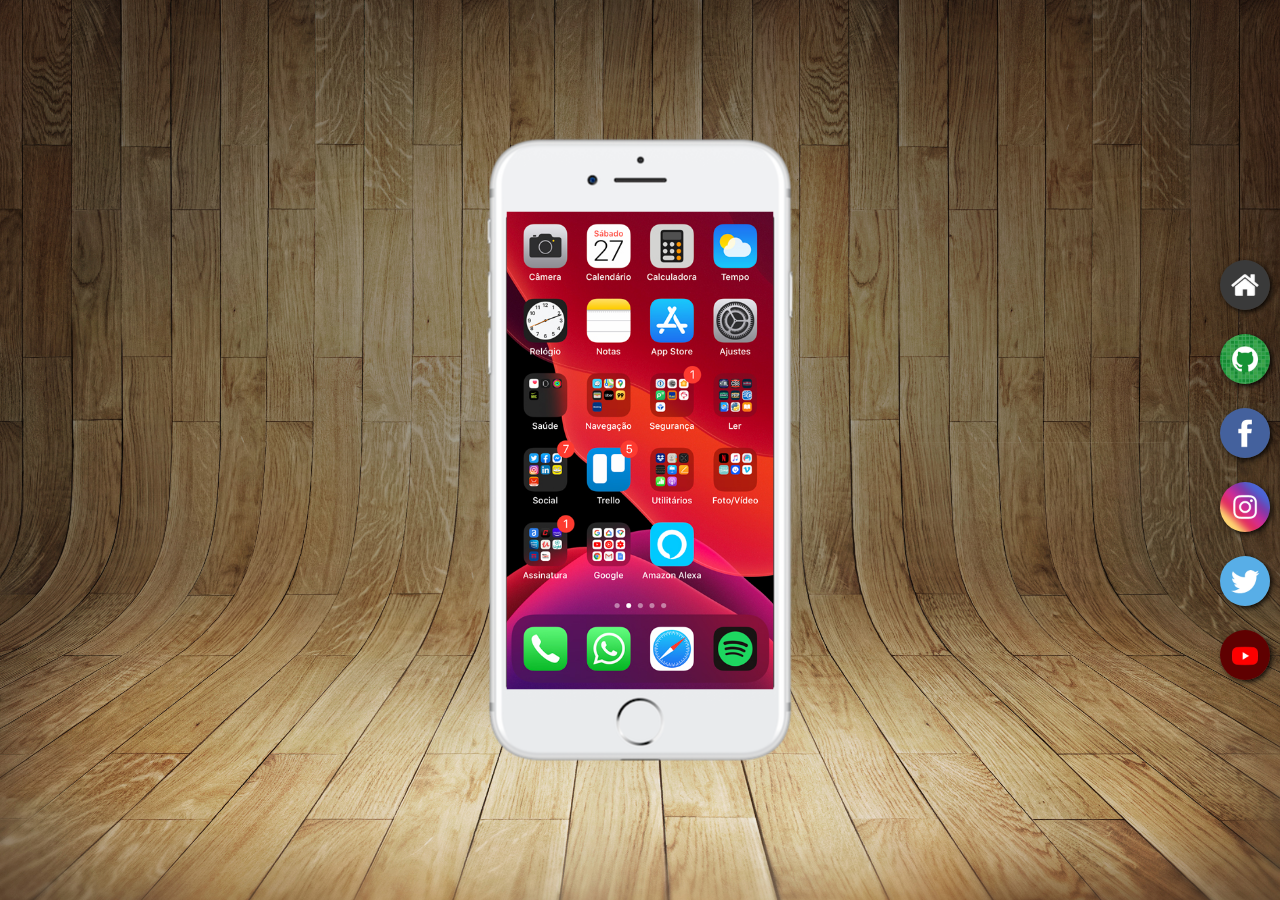
<file: index.html>
<!DOCTYPE html>
<html lang="pt-br">
<head>
    <meta charset="UTF-8">
    <meta name="viewport" content="width=device-width, initial-scale=1.0">
    <title>Projeto redes sociais</title>
    <link rel="stylesheet" href="style/style.css">
</head>
<body>
    <main>
        <section id="telefone">
            <iframe src="pag2.html" frameborder="0" name="tela" id="tela"></iframe>

        </section>

        <section id="redes-sociais">
            <a href="pag2.html" target="tela"> <img src="imagens/logo-home.jpg" alt="" class="fc"></a> <br>
            <a href="#" target="tela"> <img src="imagens/logo-github.jpg" alt=""></a> <br>
            <a href="#" target="tela"> <img src="imagens/logo-facebook.jpg" alt=""></a> <br>
            <a href="#" target="tela"> <img src="imagens/logo-instagram.jpg" alt=""></a> <br>
            <a href="#" target="tela"> <img src="imagens/logo-twitter.jpg" alt=""></a> <br>
            <a href="youtube.html" target="tela"> <img src="imagens/logo-youtube.jpg" alt=""></a>

        </section>
    </main>
    
</body>
</html>
</file>
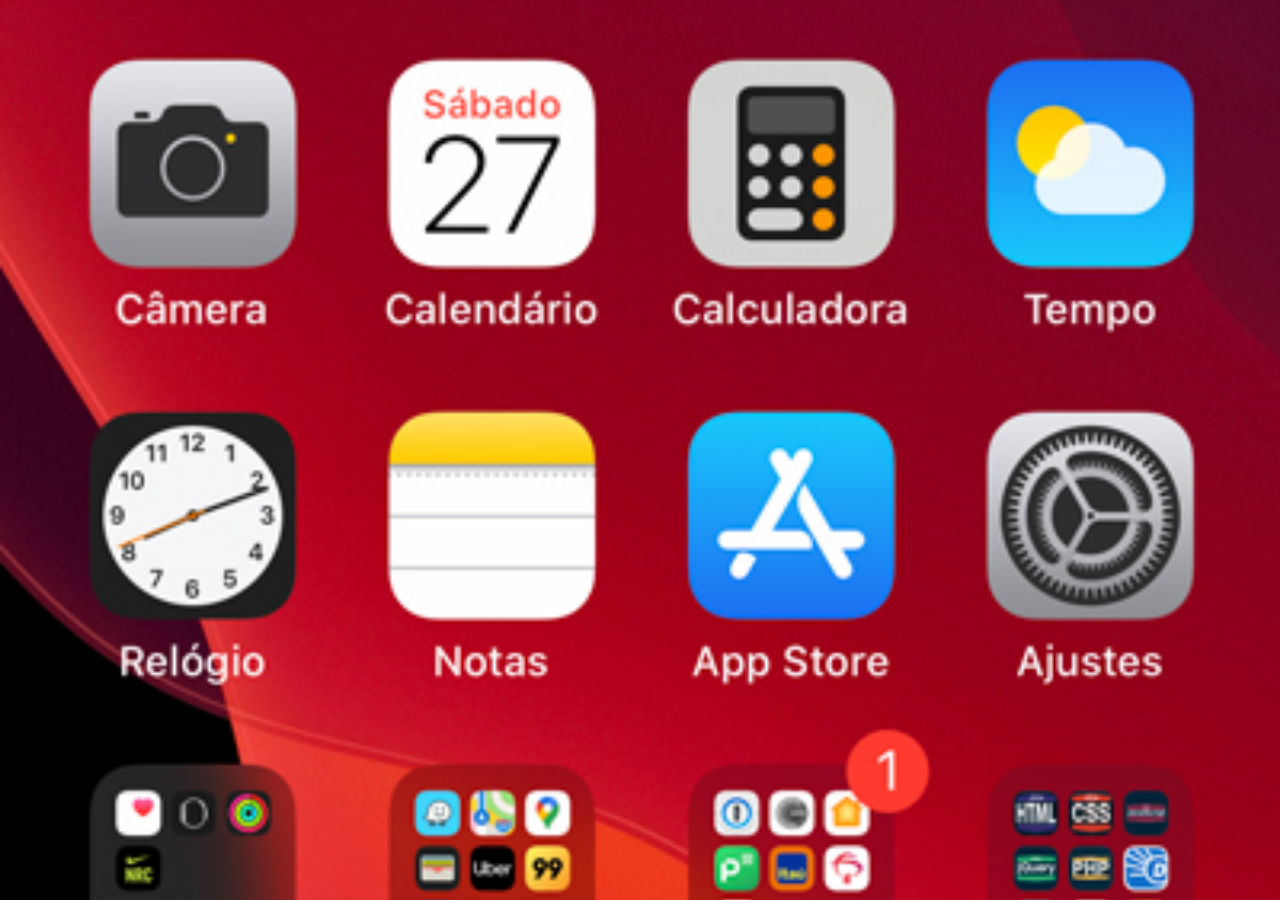
<file: pag2.html>
<!DOCTYPE html>
<html lang="pt-br">
<head>
    <meta charset="UTF-8">
    <meta name="viewport" content="width=device-width, initial-scale=1.0">
    <title>Home</title>
    <style>
        * {
            padding: 0px;
            margin: 0px;
        }

        body {
            width: 100vw;
            height: 100vh;
            background: url("imagens/tela-home.jpg") no-repeat center top;
            background-size: cover;
            background-attachment: fixed;
        }
    </style>
</head>
<body>
    
</body>
</html>
</file>
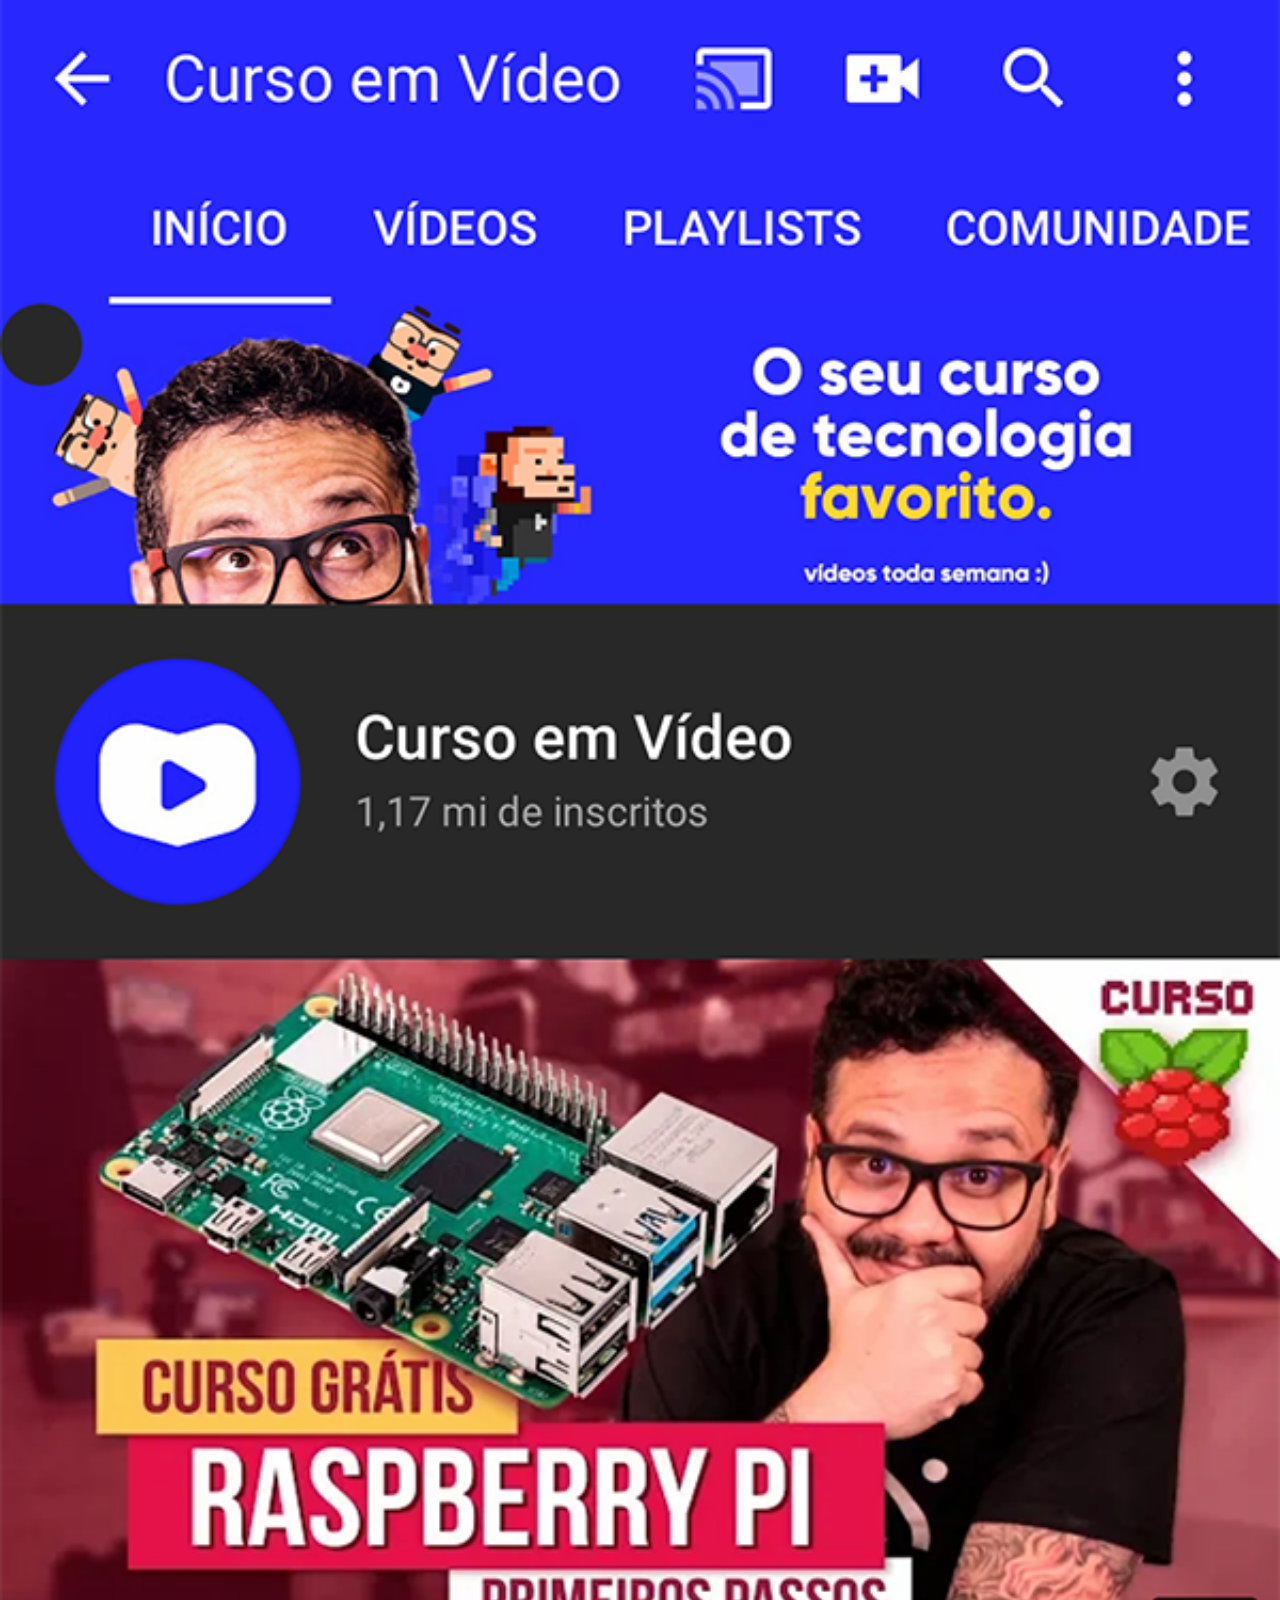
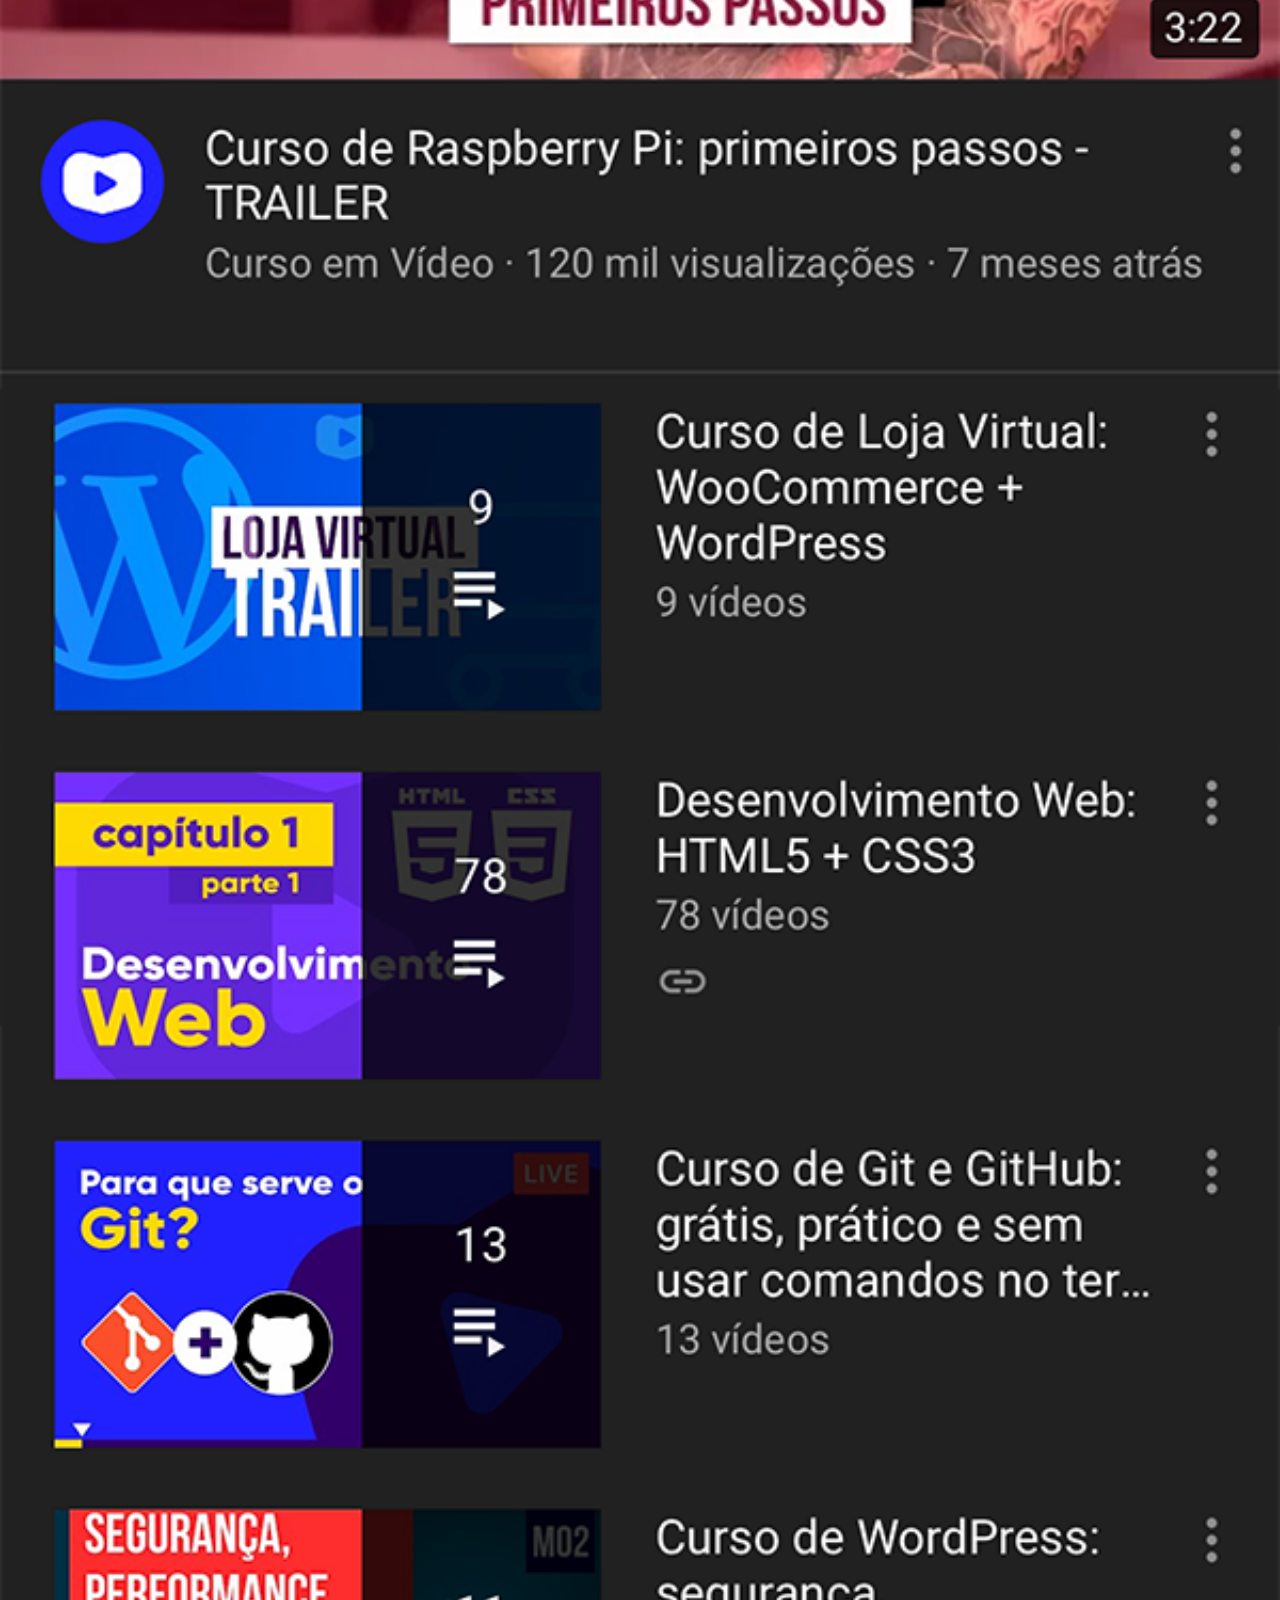
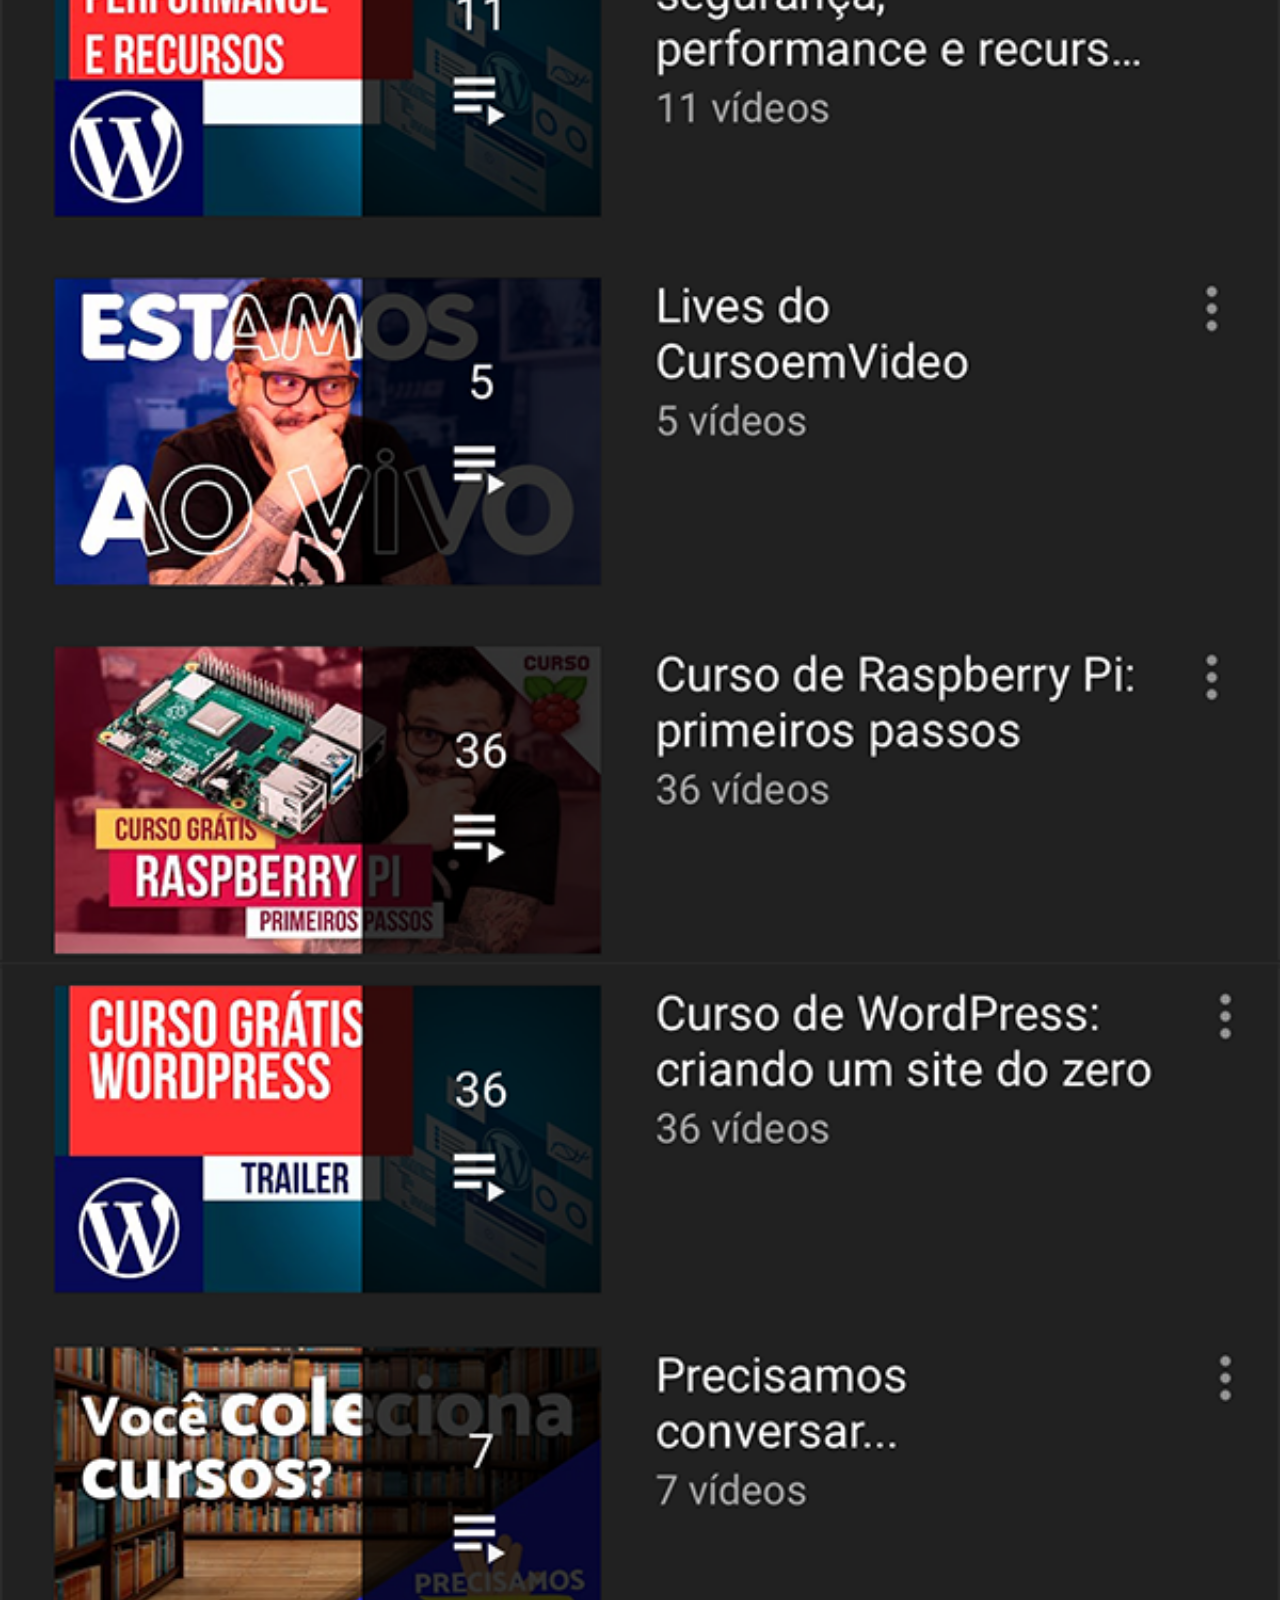
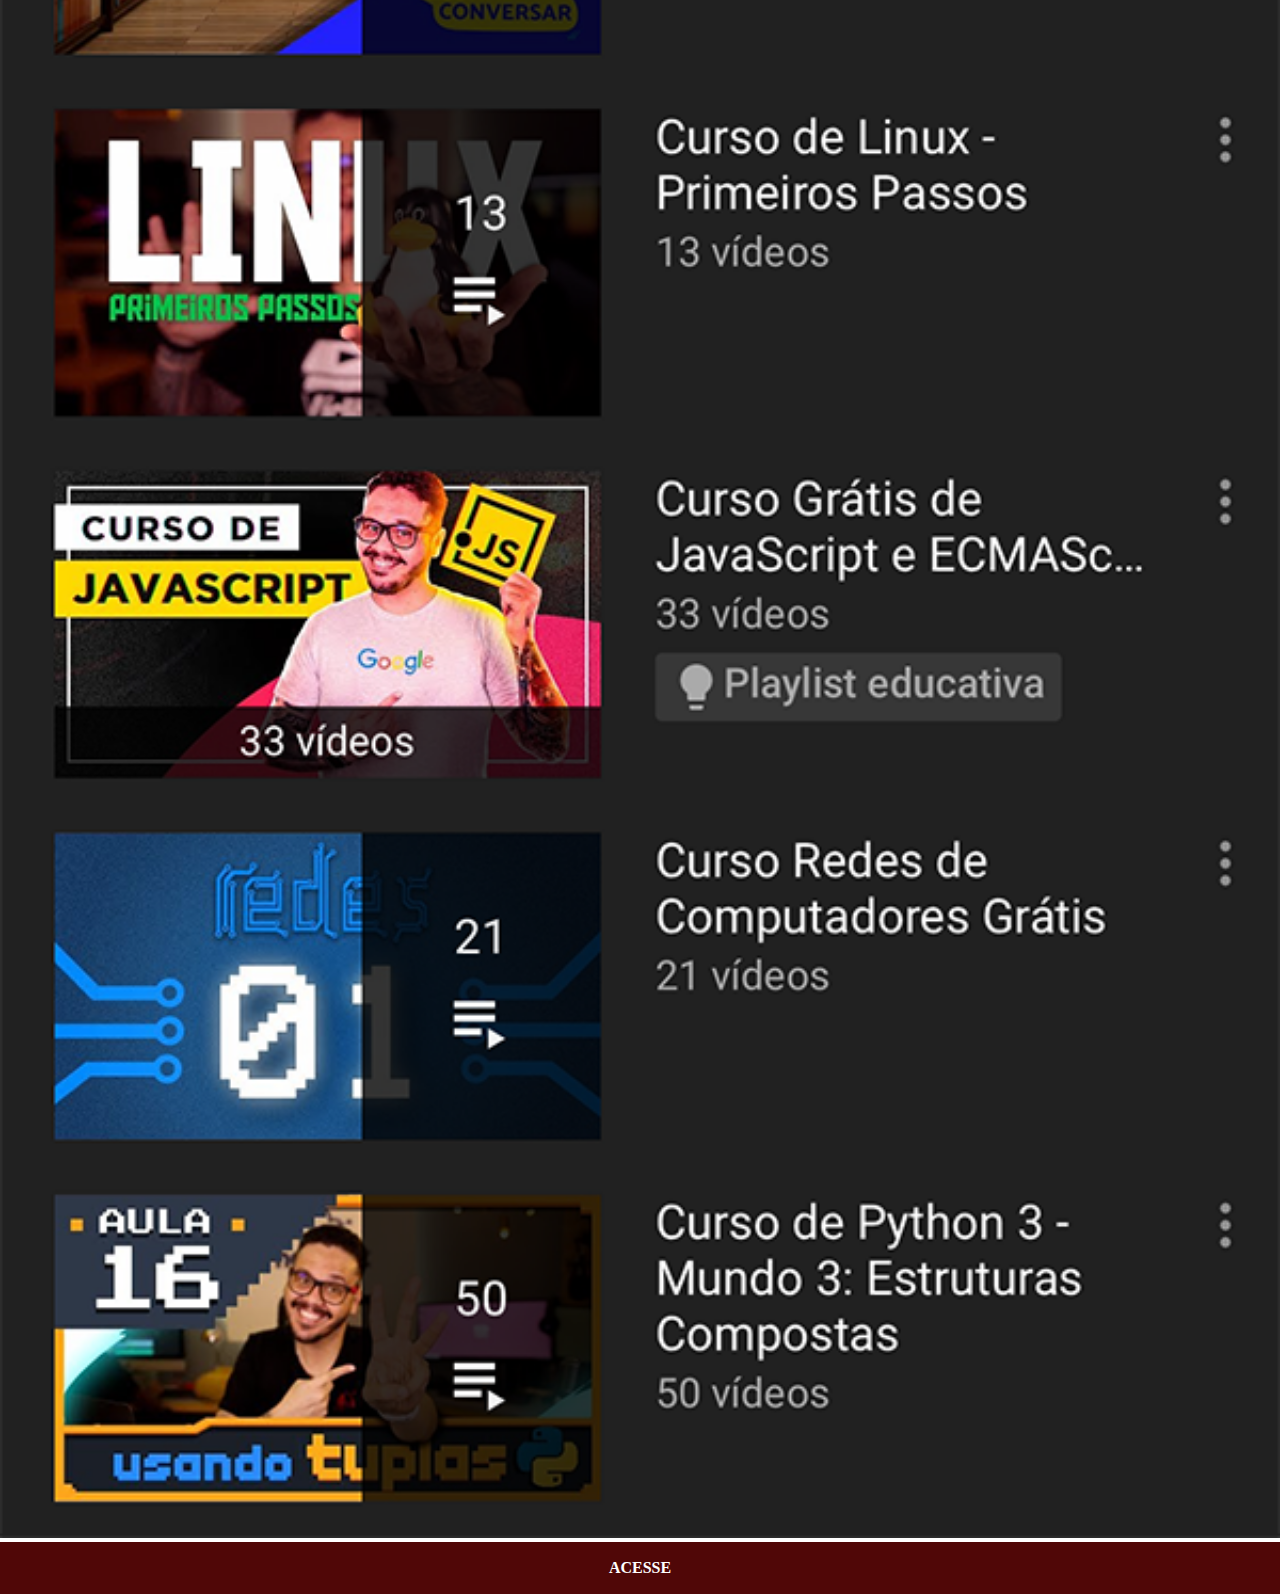
<file: youtube.html>
<!DOCTYPE html>
<html lang="pt-br">
<head>
    <meta charset="UTF-8">
    <meta name="viewport" content="width=device-width, initial-scale=1.0">
    <title>YouTube</title>
    <link rel="stylesheet" href="estilos-sociais/style.css">
</head>
<body>
    <img src="imagens/tela-youtube.png" >
    <a href="https://www.youtube.com/@CursoemVideo" target="_blank">ACESSE</a>
    
</body>
</html>
</file>
<file: style/style.css>
@charset "UTF-8";

* {
    padding: 0px;
    margin: 0px;
}

html, body {
    font-family: Arial, Helvetica, sans-serif;
    background-color: black;
    width: 100vw;
    height: 100vh;
}

body {
    background: url("../imagens/fundo-madeira.jpg") no-repeat top center;
    background-size: cover;
    background-attachment: fixed;
}

main {
    position: relative;
    width: 100vw;
    height: 100vh;
}

section#telefone {
    position: absolute;
    top: 50%;
    left: 50%;
    width: 500px;
    height: 500px;

    transform: translate(-50%, -50%);
    background: url("../imagens/frame-iphone.png") no-repeat;
    width: 311px;
    height: 627px;
}

iframe#tela {
    position: relative;
    top: 12%;
    left: 7.2%;
    width: 267px;
    height: 478px;
}

section#redes-sociais {
    text-align: right;
    padding-top: 250px;
}

section#redes-sociais img {
    width: 50px;
    margin: 10px;
    border-radius: 50%;
    box-shadow: 2px 2px 5px rgba(0, 0, 0, 0.849);
    box-sizing: border-box;
}

section#redes-sociais img:hover {
    box-shadow: 5px 5px 10px black;
    border: 2px solid rgba(199, 150, 85, 0.781);
    transform: translate(-7%, -7%);
    transition: transform 0.2s, border 0.1s;
}
</file>
<file: estilos-sociais/style.css>
@charset "UTF-8";

* {
    padding: 0px;
    margin: 0px;
}

::-webkit-scrollbar {
    width: 0px;
    height: 0px;

}


img {
    width: 100vw;

}

a {
    display: block;
    text-align: center;
    background-color: rgb(80, 7, 7);
    padding: 17px;
    font-weight: 900;
    text-decoration: none;
    color: white;

}

a:hover {
    background-color: red;
}
</file>
